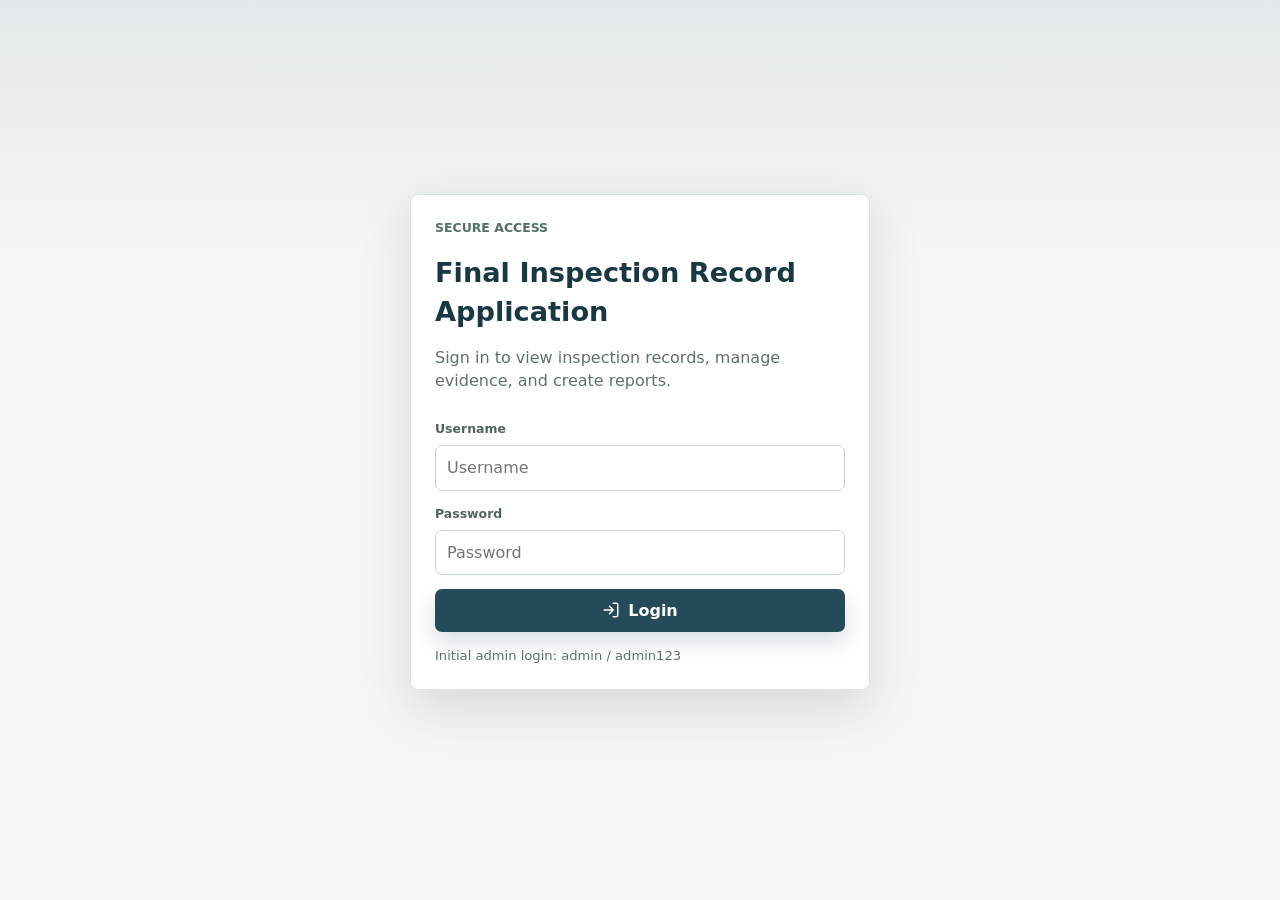
<file: index.html>
<!doctype html>
<html lang="en">
  <head>
    <meta charset="UTF-8" />
    <meta name="viewport" content="width=device-width, initial-scale=1.0, viewport-fit=cover" />
    <meta name="theme-color" content="#244b5a" />
    <meta name="apple-mobile-web-app-capable" content="yes" />
    <meta name="apple-mobile-web-app-title" content="FinalInspect" />
    <title>FinalInspect</title>
    <link rel="manifest" href="/manifest.webmanifest" />
    <link rel="apple-touch-icon" href="/icons/icon.svg" />
    <link rel="stylesheet" href="/src/styles.css" />
  </head>
  <body>
    <div id="app"></div>
    <script src="/src/vendor/jspdf.umd.min.js"></script>
    <script type="module" src="/src/main.js"></script>
  </body>
</html>
</file>
<file: src/styles.css>
:root {
  color-scheme: light;
  font-family: Inter, ui-sans-serif, system-ui, -apple-system, BlinkMacSystemFont, "Segoe UI", sans-serif;
  background: #f4f7f5;
  color: #1f2d2f;
  line-height: 1.45;
  font-synthesis: none;
  text-rendering: optimizeLegibility;
  -webkit-font-smoothing: antialiased;
}

* {
  box-sizing: border-box;
}

body {
  margin: 0;
  min-width: 320px;
  min-height: 100vh;
  background:
    linear-gradient(180deg, rgba(36, 75, 90, 0.08), transparent 260px),
    #f4f7f5;
}

button,
input,
textarea,
select {
  font: inherit;
}

button {
  cursor: pointer;
}

#app {
  width: min(1180px, 100%);
  margin: 0 auto;
  padding: max(18px, env(safe-area-inset-top)) 18px 34px;
}

.login-shell {
  min-height: calc(100vh - 52px);
  display: grid;
  place-items: center;
}

.login-panel {
  width: min(460px, 100%);
  display: grid;
  gap: 14px;
  padding: 24px;
  border: 1px solid #dce5e1;
  border-radius: 8px;
  background: rgba(255, 255, 255, 0.96);
  box-shadow: 0 18px 52px rgba(22, 43, 39, 0.14);
}

.login-panel h1 {
  font-size: 1.7rem;
}

.login-copy,
.login-hint {
  margin: 0;
  color: #60716d;
}

.login-hint {
  font-size: 0.82rem;
}

.form-error {
  padding: 10px 12px;
  border: 1px solid #e3b4b4;
  border-radius: 7px;
  background: #fff0f0;
  color: #a51e1e;
  font-weight: 760;
}

.topbar {
  display: flex;
  align-items: center;
  justify-content: space-between;
  gap: 16px;
  padding: 16px 0 18px;
}

.topbar-actions {
  display: flex;
  align-items: center;
  gap: 10px;
}

.eyebrow {
  margin: 0 0 2px;
  color: #507164;
  font-size: 0.78rem;
  font-weight: 750;
  text-transform: uppercase;
}

h1,
h2,
h3,
p {
  margin-top: 0;
}

h1 {
  margin-bottom: 0;
  color: #183843;
  font-size: 2rem;
  letter-spacing: 0;
}

h2 {
  margin-bottom: 4px;
  color: #244b5a;
  font-size: 1.1rem;
}

h3 {
  margin-bottom: 12px;
  font-size: 0.98rem;
}

.panel {
  width: 100%;
  margin: 0 0 16px;
  padding: 18px;
  background: rgba(255, 255, 255, 0.92);
  border: 1px solid #dce5e1;
  border-radius: 8px;
  box-shadow: 0 12px 30px rgba(22, 43, 39, 0.08);
}

.property-grid {
  display: grid;
  grid-template-columns: 1.5fr 0.7fr 0.9fr 0.7fr 1fr;
  gap: 14px;
}

.template-grid {
  display: grid;
  grid-template-columns: repeat(5, minmax(0, 1fr));
  gap: 12px;
}

.template-actions {
  display: flex;
  justify-content: flex-end;
  margin-top: 14px;
}

.field {
  display: flex;
  flex-direction: column;
  gap: 7px;
  min-width: 0;
}

.field span {
  color: #526460;
  font-size: 0.78rem;
  font-weight: 760;
}

.field.wide {
  min-width: 260px;
}

.field.compact {
  gap: 6px;
}

.field.is-disabled span {
  color: #9aa6a2;
}

.field.is-disabled select,
.field.is-disabled input,
.field.is-disabled textarea {
  background: #eef2f0;
  color: #8a9692;
}

input,
textarea,
select {
  width: 100%;
  border: 1px solid #cbd8d4;
  border-radius: 7px;
  background: #fff;
  color: #1f2d2f;
  min-height: 42px;
  padding: 10px 11px;
  outline: none;
}

textarea {
  resize: vertical;
}

input:focus,
textarea:focus,
select:focus {
  border-color: #2f7183;
  box-shadow: 0 0 0 3px rgba(47, 113, 131, 0.16);
}

.section-title {
  display: flex;
  justify-content: space-between;
  gap: 12px;
  margin-bottom: 14px;
}

.section-title p {
  margin: 0;
  color: #60716d;
  font-size: 0.92rem;
}

.account-panel {
  display: grid;
  grid-template-columns: minmax(0, 1fr) auto;
  gap: 14px;
  align-items: start;
}

.account-panel p {
  margin: 0;
  color: #60716d;
}

.password-form {
  grid-column: 1 / -1;
  display: grid;
  grid-template-columns: repeat(3, minmax(0, 1fr)) auto;
  gap: 10px;
  align-items: end;
  padding-top: 12px;
  border-top: 1px solid #e2ebe7;
}

.password-form .form-error {
  grid-column: 1 / -1;
}

.user-create-grid {
  display: grid;
  grid-template-columns: 1fr 1fr 0.6fr 0.7fr 0.8fr auto;
  gap: 10px;
  align-items: end;
  margin-bottom: 14px;
}

.add-user-button {
  min-width: 118px;
}

.user-table-wrap {
  overflow-x: auto;
  border: 1px solid #dce5e1;
  border-radius: 8px;
}

.user-table {
  width: 100%;
  min-width: 860px;
  border-collapse: collapse;
  background: #fff;
}

.user-table th,
.user-table td {
  padding: 10px;
  border-bottom: 1px solid #e4ece9;
  text-align: left;
  vertical-align: middle;
}

.user-table th {
  color: #526460;
  font-size: 0.78rem;
  text-transform: uppercase;
}

.user-table tr:last-child td {
  border-bottom: 0;
}

.status-active,
.status-inactive {
  display: inline-flex;
  min-height: 28px;
  align-items: center;
  padding: 5px 9px;
  border-radius: 999px;
  font-size: 0.78rem;
  font-weight: 800;
}

.status-active {
  background: #edf8f1;
  color: #2c6d4a;
  border: 1px solid #c5e2d0;
}

.status-inactive {
  background: #fff0f0;
  color: #a51e1e;
  border: 1px solid #e3b4b4;
}

.primary-action,
.secondary-action,
.ghost-action,
.file-button,
.icon-button {
  display: inline-flex;
  align-items: center;
  justify-content: center;
  gap: 8px;
  border: 0;
  border-radius: 7px;
  font-weight: 760;
  min-height: 42px;
  padding: 10px 13px;
}

a.primary-action,
a.secondary-action {
  text-decoration: none;
}

.primary-action {
  background: #244b5a;
  color: #fff;
  box-shadow: 0 10px 22px rgba(36, 75, 90, 0.18);
}

.secondary-action,
.file-button {
  background: #e5f0ec;
  color: #244b5a;
  border: 1px solid #c9ddd6;
}

.ghost-action {
  background: transparent;
  color: #66736e;
}

.icon-button {
  width: 42px;
  padding: 0;
  background: #f2f5f4;
  color: #536863;
  border: 1px solid #dce5e1;
}

.icon-button.danger {
  color: #a51e1e;
}

svg {
  width: 18px;
  height: 18px;
  flex: 0 0 auto;
}

.photo-toolbar {
  margin-bottom: 12px;
}

.hidden-file {
  position: absolute;
  width: 1px;
  height: 1px;
  opacity: 0;
  pointer-events: none;
}

.empty-photos {
  min-height: 58px;
  display: grid;
  place-items: center;
  color: #74817d;
  border: 1px dashed #cbd8d4;
  border-radius: 8px;
  background: #f9fbfa;
}

.photo-grid {
  display: grid;
  grid-template-columns: repeat(auto-fill, minmax(128px, 1fr));
  gap: 10px;
}

figure {
  position: relative;
  overflow: hidden;
  margin: 0;
  aspect-ratio: 4 / 3;
  border-radius: 8px;
  border: 1px solid #d7e0dc;
  background: #eef3f1;
}

figure img {
  width: 100%;
  height: 100%;
  object-fit: cover;
  display: block;
}

.photo-remove {
  position: absolute;
  top: 7px;
  right: 7px;
  display: grid;
  place-items: center;
  width: 32px;
  height: 32px;
  border: 0;
  border-radius: 50%;
  background: rgba(18, 27, 28, 0.72);
  color: #fff;
}

.checks-panel {
  display: grid;
  gap: 12px;
}

.checks-workspace {
  display: grid;
  grid-template-columns: minmax(180px, 240px) minmax(0, 1fr);
  gap: 14px;
  align-items: start;
}

.checks-list {
  display: grid;
  gap: 12px;
  min-width: 0;
}

.group-tabs {
  position: sticky;
  top: 12px;
  display: grid;
  gap: 7px;
  max-height: calc(100vh - 24px);
  overflow: auto;
  padding: 10px;
  border: 1px solid #dce5e1;
  border-radius: 8px;
  background: #fbfcfc;
}

.group-tabs-actions {
  display: grid;
  grid-template-columns: 1fr 1fr;
  gap: 6px;
  margin-bottom: 3px;
}

.mini-action {
  min-height: 32px;
  padding: 6px 8px;
  border: 1px solid #c9ddd6;
  border-radius: 7px;
  background: #e5f0ec;
  color: #244b5a;
  font-size: 0.78rem;
  font-weight: 800;
}

.group-tab {
  display: grid;
  grid-template-columns: minmax(0, 1fr) auto;
  gap: 8px;
  align-items: center;
  width: 100%;
  min-height: 38px;
  padding: 8px 9px;
  border: 1px solid #d7e3df;
  border-radius: 7px;
  background: #fff;
  color: #35534d;
  text-align: left;
}

.group-tab.is-selected {
  border-color: #244b5a;
  background: #244b5a;
  color: #fff;
  box-shadow: 0 8px 20px rgba(36, 75, 90, 0.15);
}

.group-tab-title {
  overflow: hidden;
  font-size: 0.84rem;
  font-weight: 800;
  text-overflow: ellipsis;
  white-space: nowrap;
}

.group-tab-count {
  min-width: 28px;
  padding: 3px 7px;
  border-radius: 999px;
  background: #edf5f2;
  color: #48625d;
  font-size: 0.76rem;
  font-weight: 850;
  text-align: center;
}

.group-tab.is-selected .group-tab-count {
  background: rgba(255, 255, 255, 0.18);
  color: #fff;
}

.group-tab-count.has-deficiency {
  background: #fff0f0;
  color: #a51e1e;
}

.empty-selection {
  display: grid;
  min-height: 150px;
  place-items: center;
  padding: 18px;
  border: 1px dashed #cbd8d4;
  border-radius: 8px;
  background: #f9fbfa;
  color: #74817d;
  text-align: center;
}

.check-group {
  display: grid;
  gap: 10px;
  padding: 12px;
  border: 1px solid #dce5e1;
  border-radius: 8px;
  background: #f8fbfa;
}

.check-group-head {
  display: flex;
  align-items: center;
  justify-content: space-between;
  gap: 12px;
  padding: 2px 2px 4px;
}

.check-group-head h3 {
  margin: 0 0 2px;
  color: #244b5a;
}

.check-group-head p {
  margin: 0;
  color: #6a7874;
  font-size: 0.84rem;
}

.deficiency-pill,
.pass-pill {
  flex: 0 0 auto;
  min-height: 28px;
  padding: 5px 9px;
  border-radius: 999px;
  font-size: 0.78rem;
  font-weight: 800;
}

.deficiency-pill {
  background: #fff0f0;
  color: #a51e1e;
  border: 1px solid #e3b4b4;
}

.pass-pill {
  background: #edf8f1;
  color: #2c6d4a;
  border: 1px solid #c5e2d0;
}

.check-card {
  padding: 14px;
  border: 1px solid #d9e2df;
  border-radius: 8px;
  background: #fff;
}

.check-card.is-deficiency {
  border-color: #d05757;
  background: #fff8f8;
}

.check-head {
  display: grid;
  grid-template-columns: minmax(0, 1fr) auto;
  gap: 10px;
  margin-bottom: 10px;
}

.check-title-row {
  display: grid;
  grid-template-columns: 42px minmax(0, 1fr);
  gap: 8px;
  align-items: center;
}

.item-emoji {
  display: grid;
  place-items: center;
  width: 42px;
  height: 42px;
  border: 1px solid #d4e2dd;
  border-radius: 8px;
  background: #eef6f3;
  font-size: 1.28rem;
  line-height: 1;
}

.check-type select {
  color: #244b5a;
  font-weight: 800;
}

.triple-grid {
  display: grid;
  grid-template-columns: 1fr 0.65fr 0.55fr;
  gap: 10px;
  margin: 10px 0;
}

.full {
  width: 100%;
}

.library-grid {
  display: grid;
  grid-template-columns: repeat(3, minmax(0, 1fr));
  gap: 14px;
}

.library-box {
  min-width: 0;
  padding: 14px;
  border: 1px solid #dce5e1;
  border-radius: 8px;
  background: #fbfcfc;
}

.add-row {
  display: grid;
  grid-template-columns: minmax(0, 1fr) auto;
  gap: 8px;
  align-items: center;
  margin-bottom: 12px;
}

.library-box .add-row:has(select) {
  grid-template-columns: 0.5fr minmax(0, 1fr) auto;
}

.chips {
  display: flex;
  flex-wrap: wrap;
  gap: 7px;
  max-height: 180px;
  overflow: auto;
}

.chip {
  display: inline-flex;
  align-items: center;
  max-width: 100%;
  min-height: 30px;
  padding: 6px 9px;
  border: 1px solid #d0ded9;
  border-radius: 7px;
  background: #f2f7f5;
  color: #3d5952;
  font-size: 0.82rem;
  text-align: left;
}

button.chip {
  cursor: copy;
}

.footer {
  display: flex;
  justify-content: center;
  padding: 8px 0 env(safe-area-inset-bottom);
}

.dialog-backdrop {
  position: fixed;
  inset: 0;
  z-index: 20;
  display: grid;
  place-items: center;
  padding: 18px;
  background: rgba(17, 29, 31, 0.46);
}

.dialog {
  width: min(430px, 100%);
  padding: 18px;
  border: 1px solid #d6e0dc;
  border-radius: 8px;
  background: #fff;
  box-shadow: 0 22px 70px rgba(10, 18, 20, 0.26);
}

.report-dialog {
  width: min(520px, 100%);
}

.dialog-head {
  display: flex;
  align-items: flex-start;
  justify-content: space-between;
  gap: 12px;
  margin-bottom: 16px;
}

.dialog-head h2 {
  margin-bottom: 4px;
}

.dialog-head p {
  margin: 0;
  color: #60716d;
  overflow-wrap: anywhere;
}

.dialog-actions {
  display: grid;
  gap: 10px;
}

.toast {
  position: fixed;
  left: 50%;
  bottom: max(18px, env(safe-area-inset-bottom));
  z-index: 30;
  transform: translateX(-50%);
  width: min(92vw, 420px);
  padding: 12px 14px;
  border-radius: 8px;
  background: #1f2d2f;
  color: #fff;
  font-weight: 760;
  text-align: center;
  box-shadow: 0 14px 38px rgba(10, 18, 20, 0.24);
}

@media (max-width: 900px) {
  .property-grid,
  .library-grid,
  .template-grid {
    grid-template-columns: 1fr 1fr;
  }

  .password-form,
  .user-create-grid {
    grid-template-columns: 1fr 1fr;
  }

  .add-user-button {
    width: 100%;
  }

  .field.wide {
    grid-column: 1 / -1;
  }

  .triple-grid {
    grid-template-columns: 1fr 1fr;
  }

  .checks-workspace {
    grid-template-columns: minmax(150px, 190px) minmax(0, 1fr);
  }
}

@media (max-width: 640px) {
  #app {
    padding-inline: 12px;
  }

  .topbar {
    align-items: stretch;
    flex-direction: column;
  }

  .topbar-actions {
    align-items: stretch;
    flex-direction: column;
  }

  .account-panel,
  .password-form,
  .user-create-grid {
    grid-template-columns: 1fr;
  }

  h1 {
    font-size: 1.65rem;
  }

  .panel {
    padding: 14px;
  }

  .property-grid,
  .library-grid,
  .template-grid,
  .checks-workspace,
  .triple-grid,
  .add-row,
  .library-box .add-row:has(select) {
    grid-template-columns: 1fr;
  }

  .primary-action,
  .secondary-action,
  .file-button {
    width: 100%;
  }

  .check-head {
    grid-template-columns: 1fr auto;
  }

  .check-group-head {
    align-items: flex-start;
    flex-direction: column;
  }

  .group-tabs {
    position: static;
    grid-auto-flow: column;
    grid-auto-columns: minmax(132px, max-content);
    grid-template-columns: none;
    overflow-x: auto;
    overflow-y: hidden;
    max-height: none;
  }

  .group-tabs-actions {
    grid-auto-flow: column;
    grid-template-columns: none;
  }

  .group-tab {
    min-width: 132px;
  }
}
</file>
